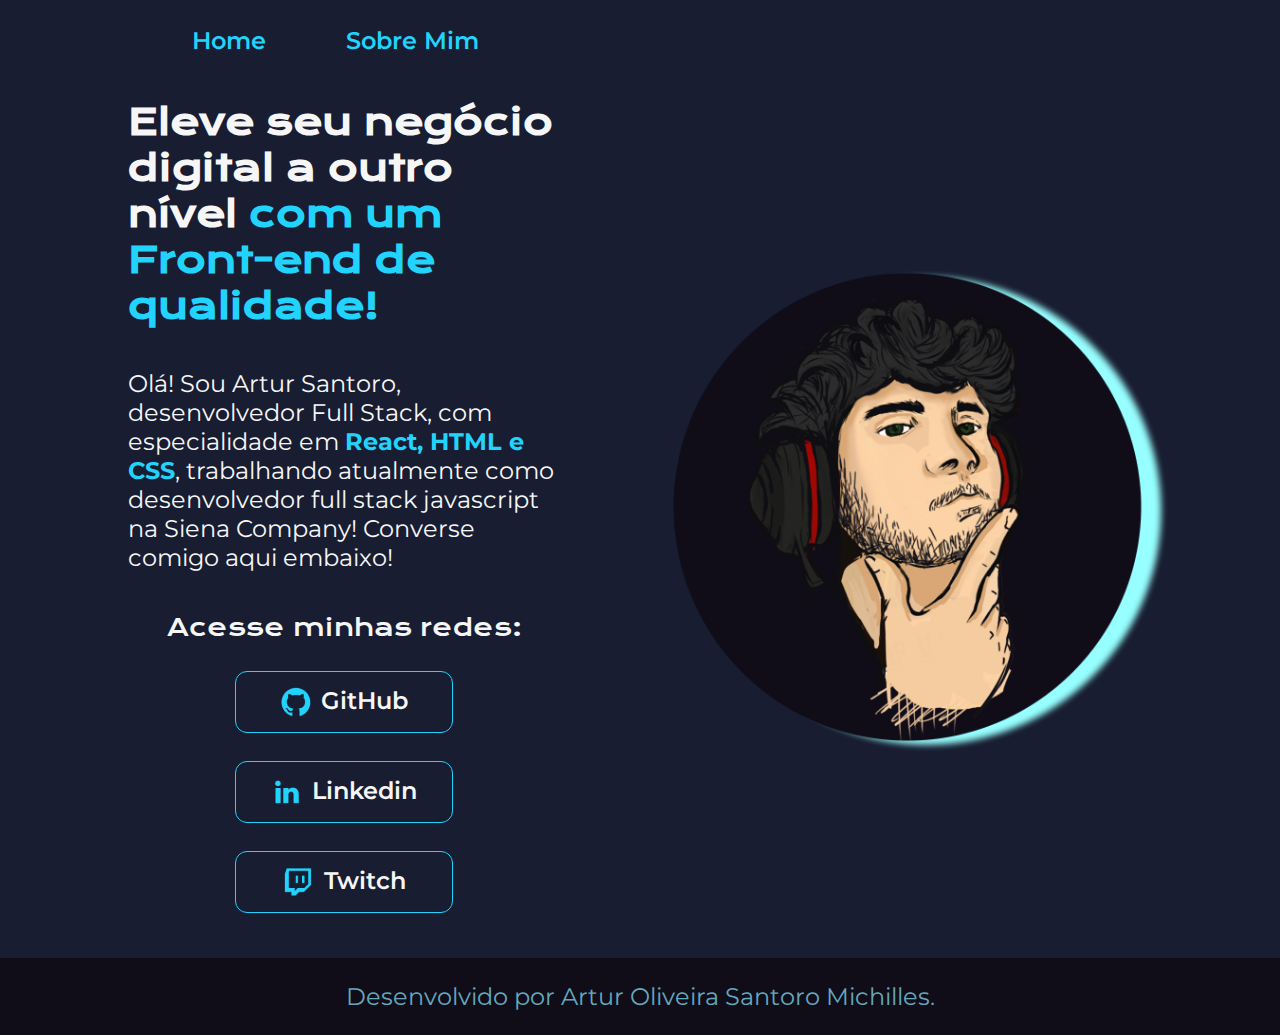
<file: index.html>
<!DOCTYPE html>
<html lang="pt-br">

<head>
    <meta charset="UTF-8">
    <meta http-equiv="X-UA-Compatible" content="IE=edge">
    <meta name="viewport" content="width=device-width, initial-scale=1.0">
    <title>Portfólio</title>
    <link rel="stylesheet" href="styles/style.css" type="text/css">
</head>

<body>

    <header class="cabecalho">
        <nav class="cabecalho__menu">
            <a class="cabecalho__menu__link" href="index.html">Home</a>
            <a class="cabecalho__menu__link" href="about.html">Sobre Mim</a>
        </nav>
    </header>
    <main class="apresentacao">
        <section class="apresentacao__conteudo">
            <h1 class="apresentacao__conteudo__titulo">Eleve seu negócio digital a outro nível
                <strong class="tituloDestaque">com um Front-end de qualidade!</strong>
            </h1>

            <p class="apresentacao__conteudo__texto">Olá! Sou Artur Santoro, desenvolvedor Full Stack, com especialidade
                em <strong class="descricaoDestaque">React, HTML e CSS</strong>, trabalhando atualmente
                como desenvolvedor full stack javascript na Siena Company!
                Converse comigo aqui embaixo!
            </p>
            <div class="apresentacao__links">
                <h2 class="apresentacao__links__subtitulo">Acesse minhas redes:</h2>
                <a class="apresentacao__links__link" href="https://github.com/SantoroJoestar">
                    <img src="assets/Logo Github.png" alt="Logo GitHub">
                    GitHub
                </a>
                <a class="apresentacao__links__link" href="https://www.linkedin.com/in/santorojoestar/">
                    <img src="assets/Logo linkedin.png" alt="Logo Linkedin">
                    Linkedin
                </a>
                <a class="apresentacao__links__link" href="https://www.twitch.tv/tuturis_tubs">
                    <img src="assets/Logo Twitch.png" alt="Logo Twitch">
                    Twitch
                </a>

            </div>
        </section>
        <img src="assets/Artur.png" alt="Imagem do desenvolvedor Artur Santoro" class="imagemPerfil">
    </main>


    <footer class="rodape">
        <p>Desenvolvido por Artur Oliveira Santoro Michilles.</p>
    </footer>

</body>

</html>
</file>
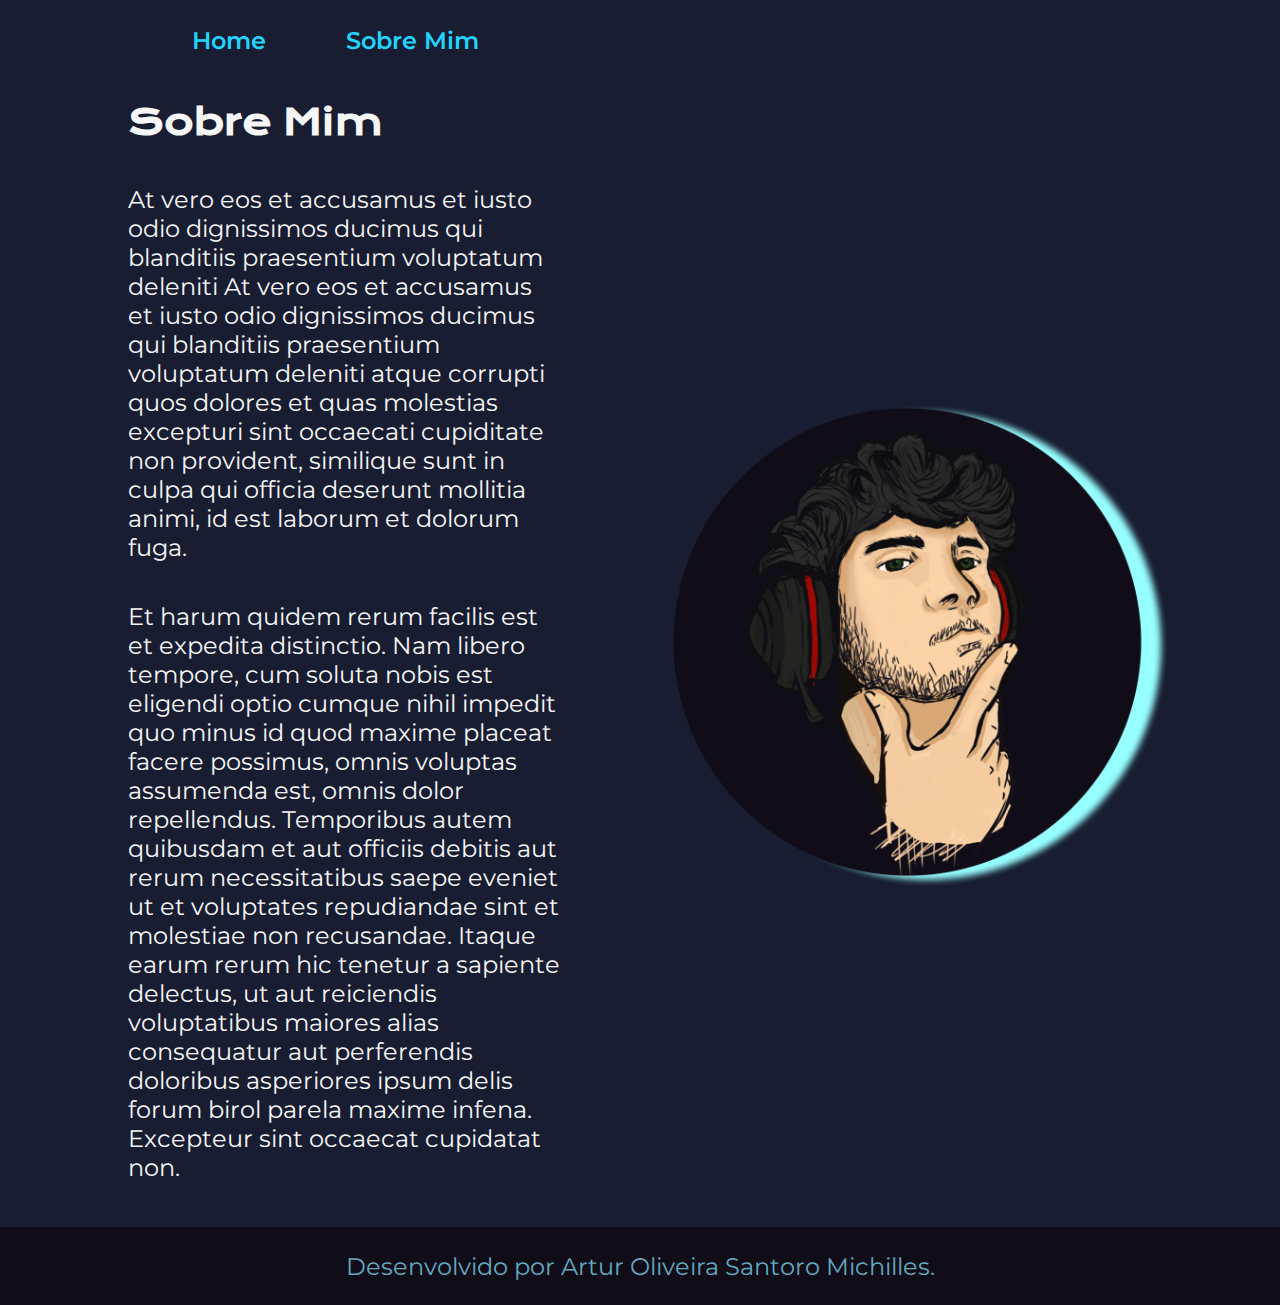
<file: about.html>
<!DOCTYPE html>
<html lang="pt-br">

<head>
    <meta charset="UTF-8">
    <meta http-equiv="X-UA-Compatible" content="IE=edge">
    <meta name="viewport" content="width=device-width, initial-scale=1.0">
    <link rel="stylesheet" href="styles/style.css">
    <title>Sobre Mim</title>
</head>

<body>
    <header class="cabecalho">
        <nav class="cabecalho__menu">
            <a class="cabecalho__menu__link" href="index.html">Home</a>
            <a class="cabecalho__menu__link" href="about.html">Sobre Mim</a>
        </nav>
    </header>

    <main class="apresentacao">
        <section class="apresentacao__conteudo">
            <h1 class="apresentacao__conteudo__titulo">Sobre Mim</h1>
            
            <p class="apresentacao__conteudo__texto">At vero eos et accusamus et iusto odio dignissimos ducimus qui blanditiis praesentium voluptatum deleniti
                At vero eos et accusamus et iusto odio dignissimos ducimus qui blanditiis praesentium voluptatum deleniti atque corrupti quos dolores et quas molestias excepturi sint occaecati cupiditate non provident, similique sunt in culpa qui officia deserunt mollitia animi, id est laborum et dolorum fuga.

            </p>
            
            <p class="apresentacao__conteudo__texto">
                Et harum quidem rerum facilis est et expedita distinctio. Nam libero tempore, cum soluta nobis est
                eligendi optio cumque nihil impedit quo minus id quod maxime placeat facere possimus, omnis voluptas
                assumenda est, omnis dolor repellendus. Temporibus autem quibusdam et aut officiis debitis aut rerum
                necessitatibus saepe eveniet ut et voluptates repudiandae sint et molestiae non recusandae. Itaque earum
                rerum hic tenetur a sapiente delectus, ut aut reiciendis voluptatibus maiores alias consequatur aut
                perferendis doloribus asperiores ipsum delis forum birol parela maxime infena. Excepteur sint occaecat
                cupidatat non.

            </p>
        </section>
        <img src="assets/Artur.png" alt="Imagem do desenvolvedor Artur Santoro" class="imagemPerfil">
    </main>

    <footer class="rodape">
        <p>Desenvolvido por Artur Oliveira Santoro Michilles.</p>
    </footer>
</body>

</html>
</file>
<file: styles/style.css>
@import url('https://fonts.googleapis.com/css2?family=Krona+One&family=Montserrat:wght@400;600&display=swap');

:root {
    --primary-color: #181D31;
    --secondary-color: #f6f6f6;
    --terciary-color: #22d4fd;
    --quarter-color: #100d18;
    --rodape-font-color: #63a8bf;
    
    --font-principal: 'Krona One', sans-serif;
    --font-secundaria: 'Montserrat', sans-serif;
}

* {
    margin: 0;
    padding: 0;
}

body {
    box-sizing: border-box;
    background-color: var(--primary-color);
    color: #F6F6F6;
}

.cabecalho {
    padding: 2% 0% 0% 15%;
}

.cabecalho__menu {
    display: flex;
    gap: 5rem;
}

.cabecalho__menu__link {
    font-family: var(--font-secundaria);
    font-size: 1.5rem;
    font-weight: 600;
    color: var(--terciary-color);
    text-decoration: none;
}

.apresentacao {
    padding: 3.5% 10%;
    justify-content: space-between;
    display: flex;
    align-items: center;
    gap: 5rem;
}

.apresentacao__conteudo {
    width: 50%;
    display: flex;
    flex-direction: column;
    gap: 2.5rem;
}

.apresentacao__conteudo__titulo {
    font-size: 2.25rem;
    font-family: var(--font-principal);
}

.apresentacao__conteudo__texto {
    font-size: 1.5rem;
    font-family: var(--font-secundaria);
}

.tituloDestaque {
    color: var(--terciary-color)
}

.descricaoDestaque {
    color: var(--terciary-color)
}

.apresentacao__links {
    display: flex;
    justify-content: space-between;
    flex-direction: column;
    align-items: center;
    gap: 1.75rem;
}

.apresentacao__links__subtitulo {
    font-family: var(--font-principal);
    font-weight: 400;
    font-size: 1.5rem;
}

.apresentacao__links__link {
    display: flex;
    justify-content: center;
    gap: 0.6rem;
    width: 50%;
    text-align: center;
    border-radius: 0.75rem;
    font-size: 1.5rem;
    padding: 0.87rem 0;
    text-decoration: none;
    color: var(--secondary-color);
    font-family: var(--font-secundaria);
    font-weight: 600;
    border: 0.12rem solid var(--terciary-color);
}

.apresentacao__links__link:hover {
    background-color: var(--quarter-color);
}

.imagemPerfil {
    width: 50%;
    filter: drop-shadow(1.25rem 0.3rem 0.2rem #97FFFF);
    
}

.rodape {
    padding: 1.9%;
    text-align: center;
    font-family: var(--font-secundaria);
    font-size: 1.5rem;
    font-weight: 400;
    color: var(--rodape-font-color);
    background-color: var(--quarter-color);
}

@media (max-width: 1200px){
    
    .cabecalho {
        padding: 10%;
    }
    
    .cabecalho__menu {
        justify-content: center;
    }   

    .apresentacao {
        flex-direction: column-reverse;
    }

    .apresentacao__conteudo {
        width: auto;
    }
}
</file>
